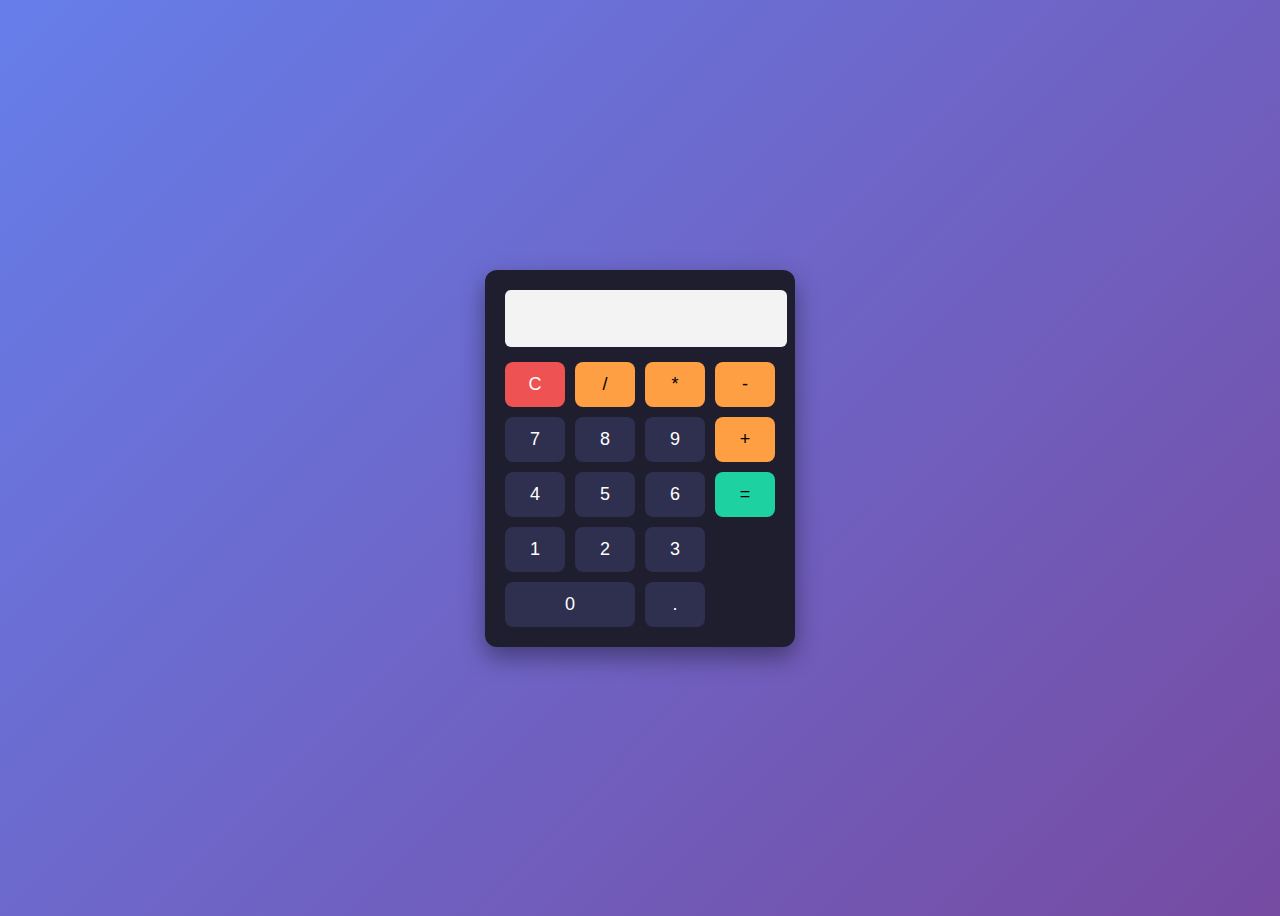
<file: WebProgramming/Calculator/index.html>
<!DOCTYPE html>
<html lang="en">
<head>
    <meta charset="UTF-8">
    <title>Calculator</title>
    <link rel="stylesheet" href="style.css">
</head>
<body>
    <div class="calculator">
    <input type="text" id="display" readonly>

    <div class="buttons">
        <button class="clear" onclick="clearDisplay()">C</button>
        <button class="operator" onclick="appendValue('/')">/</button>
        <button class="operator" onclick="appendValue('*')">*</button>
        <button class="operator" onclick="appendValue('-')">-</button>

        <button onclick="appendValue('7')">7</button>
        <button onclick="appendValue('8')">8</button>
        <button onclick="appendValue('9')">9</button>
        <button class="operator" onclick="appendValue('+')">+</button>

        <button onclick="appendValue('4')">4</button>
        <button onclick="appendValue('5')">5</button>
        <button onclick="appendValue('6')">6</button>
        <button class="equal" onclick="calculate()">=</button>

        <button onclick="appendValue('1')">1</button>
        <button onclick="appendValue('2')">2</button>
        <button onclick="appendValue('3')">3</button>

        <button class="zero" onclick="appendValue('0')">0</button>
        <button onclick="appendValue('.')">.</button>
    </div>
</div>
    <script src="script.js"></script>
</body>
</html>
</file>
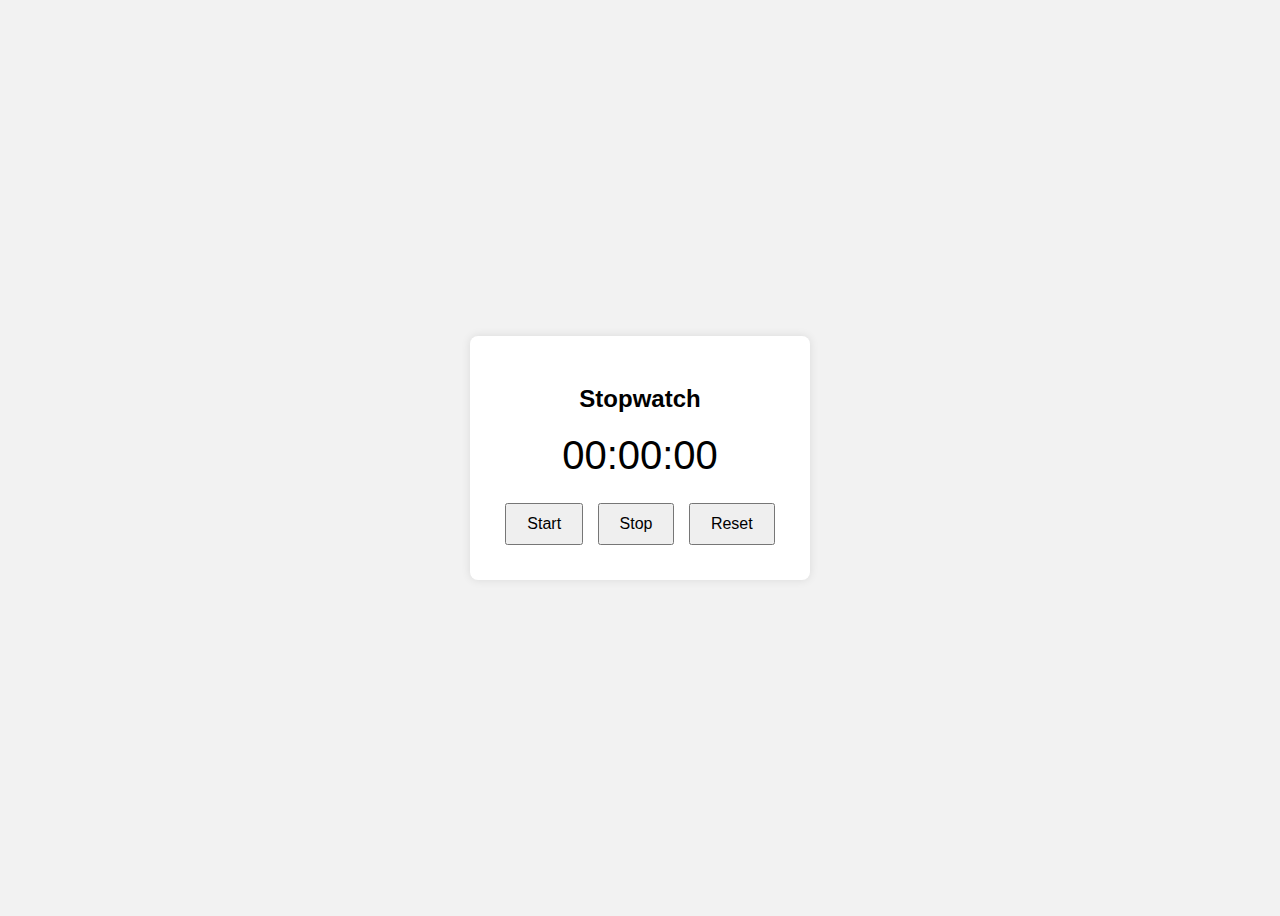
<file: WebProgramming/StopWatch/index.html>
<!DOCTYPE html>
<html lang="en">
<head>
    <meta charset="UTF-8">
    <title>Stopwatch</title>
    <link rel="stylesheet" href="style.css">
</head>
<body>

    <div class="container">
        <h2>Stopwatch</h2>

        <div id="display">00:00:00</div>

        <div class="buttons">
            <button onclick="start()">Start</button>
            <button onclick="stop()">Stop</button>
            <button onclick="reset()">Reset</button>
        </div>
    </div>

    <script src="script.js"></script>
</body>
</html>
</file>
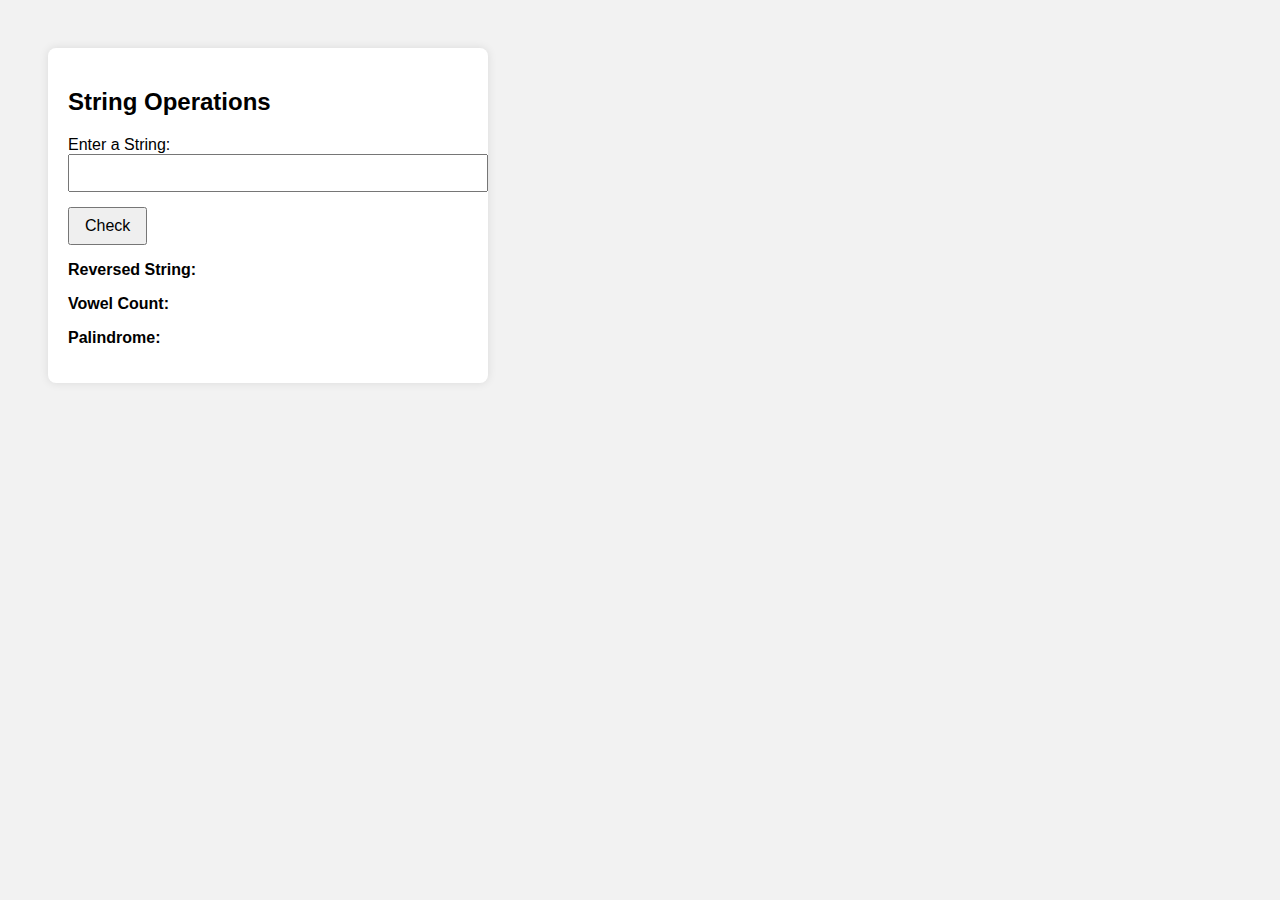
<file: WebProgramming/StringHTML,CSS,Js/index.html>
<!DOCTYPE html>
<html lang="en">
<head>
    <meta charset="UTF-8">
    <title>String Operations</title>

    <!-- Linking CSS -->
    <link rel="stylesheet" href="style.css">
</head>
<body>

    <div class="container">
        <h2>String Operations</h2>

        <label>Enter a String:</label>
        <input type="text" id="inputString">

        <button onclick="processString()">Check</button>

        <div class="result">
            <p><b>Reversed String:</b> <span id="reverse"></span></p>
            <p><b>Vowel Count:</b> <span id="vowels"></span></p>
            <p><b>Palindrome:</b> <span id="palindrome"></span></p>
        </div>
    </div>

    <!-- Linking JavaScript -->
    <script src="script.js"></script>

</body>
</html>
</file>
<file: WebProgramming/Calculator/style.css>
body {
    background: linear-gradient(135deg, #667eea, #764ba2);
    display: flex;
    justify-content: center;
    align-items: center;
    height: 100vh;
    font-family: Arial, sans-serif;
}

.calculator {
    background-color: #1e1e2f;
    padding: 20px;
    border-radius: 12px;
    width: 270px;
    box-shadow: 0 10px 25px rgba(0,0,0,0.4);
}

#display {
    width: 100%;
    height: 55px;
    font-size: 24px;
    margin-bottom: 15px;
    text-align: right;
    padding-right: 10px;
    border-radius: 6px;
    border: none;
    background-color: #f3f3f3;
}

.buttons {
    display: grid;
    grid-template-columns: repeat(4, 1fr);
    gap: 10px;
}

button {
    height: 45px;
    font-size: 18px;
    border: none;
    border-radius: 8px;
    cursor: pointer;
    background-color: #2f2f4f;
    color: white;
    transition: 0.2s;
}

button:hover {
    background-color: #3f3f6f;
}

/* Operators */
.operator {
    background-color: #ff9f43;
    color: black;
}

.operator:hover {
    background-color: #ffb86c;
}

/* Equal button */
.equal {
    background-color: #1dd1a1;
    color: black;
}

.equal:hover {
    background-color: #10ac84;
}

/* Clear button */
.clear {
    background-color: #ee5253;
}

.clear:hover {
    background-color: #ff6b6b;
}

/* Zero button */
.zero {
    grid-column: span 2;
}
</file>
<file: WebProgramming/StopWatch/style.css>
body {
    font-family: Arial, sans-serif;
    background-color: #f2f2f2;
    display: flex;
    justify-content: center;
    align-items: center;
    height: 100vh;
}

.container {
    background-color: white;
    padding: 30px;
    text-align: center;
    border-radius: 8px;
    box-shadow: 0 0 10px rgba(0,0,0,0.1);
}

#display {
    font-size: 40px;
    margin: 20px 0;
}

button {
    padding: 10px 20px;
    margin: 5px;
    font-size: 16px;
    cursor: pointer;
}
</file>
<file: WebProgramming/StringHTML,CSS,Js/style.css>
body {
    font-family: Arial, sans-serif;
    background-color: #f2f2f2;
    padding: 40px;
}

.container {
    background-color: white;
    padding: 20px;
    width: 400px;
    border-radius: 8px;
    box-shadow: 0 0 10px rgba(0,0,0,0.1);
}

input {
    width: 100%;
    padding: 8px;
    margin-bottom: 15px;
    font-size: 16px;
}

button {
    padding: 8px 15px;
    font-size: 16px;
    cursor: pointer;
}

.result {
    margin-top: 15px;
    font-size: 16px;
}
</file>
